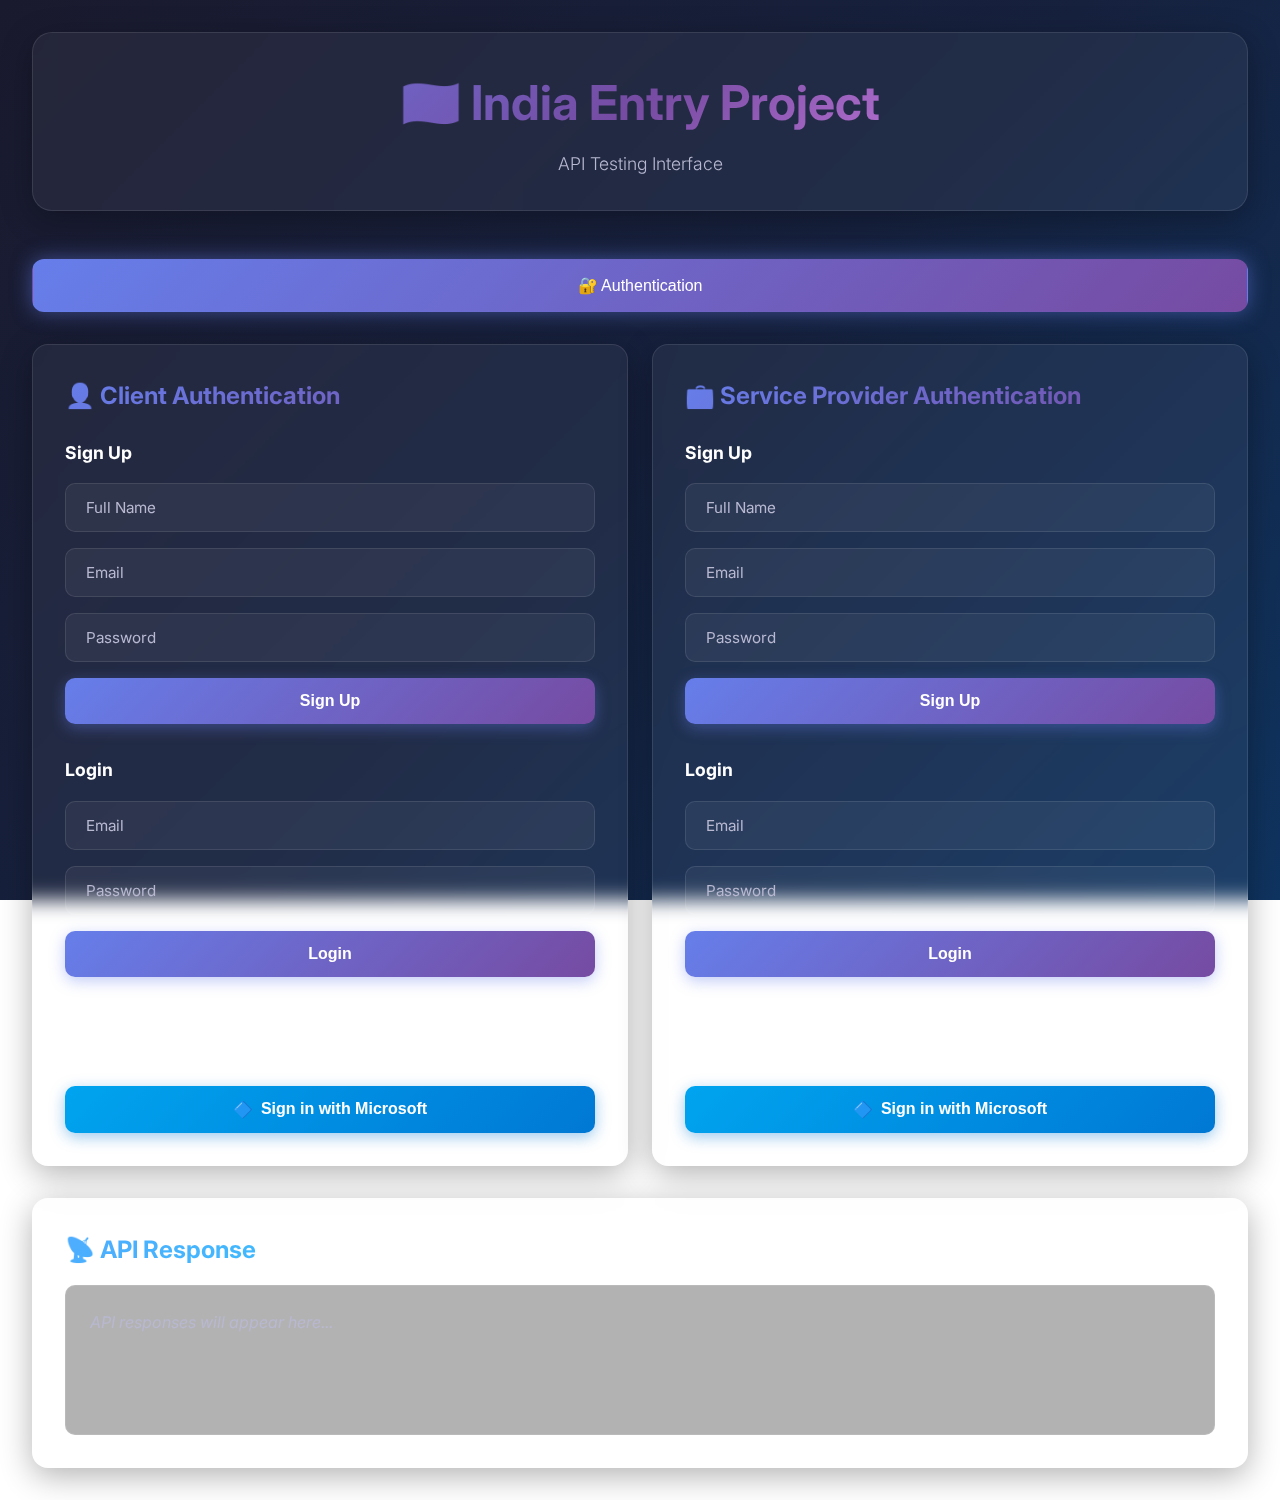
<file: frontend/index.html>
<!DOCTYPE html>
<html lang="en">
<head>
    <meta charset="UTF-8">
    <meta name="viewport" content="width=device-width, initial-scale=1.0">
    <title>India Entry Project - API Testing</title>
    <link rel="stylesheet" href="style.css">
    <link href="https://fonts.googleapis.com/css2?family=Inter:wght@300;400;500;600;700&display=swap" rel="stylesheet">
    <script src="https://accounts.google.com/gsi/client" async defer></script>
    <script src="https://alcdn.msauth.net/browser/2.14.2/js/msal-browser.min.js"></script>
</head>
<body>
    <div class="container">
        <header>
            <h1>🇮🇳 India Entry Project</h1>
            <p class="subtitle">API Testing Interface</p>
            <div id="tokenDisplay" class="token-display hidden">
                <span class="token-label">Token:</span>
                <code id="tokenValue"></code>
                <button id="copyToken" class="btn-icon">📋</button>
                <button id="clearToken" class="btn-icon">🗑️</button>
            </div>
        </header>

        <nav class="tabs">
            <button class="tab-btn active" data-tab="auth">🔐 Authentication</button>
            <button class="tab-btn" data-tab="client">👤 Client APIs</button>
            <button class="tab-btn" data-tab="service-provider">💼 Service Provider APIs</button>
        </nav>

        <!-- Authentication Tab -->
        <div id="auth" class="tab-content active">
            <div class="grid">
                <!-- Client Auth -->
                <div class="card">
                    <h2>👤 Client Authentication</h2>
                    
                    <div class="form-section">
                        <h3>Sign Up</h3>
                        <form id="clientSignupForm">
                            <input type="text" name="name" placeholder="Full Name" required>
                            <input type="email" name="email" placeholder="Email" required>
                            <input type="password" name="password" placeholder="Password" required>
                            <button type="submit" class="btn btn-primary">Sign Up</button>
                        </form>
                    </div>

                    <div class="form-section">
                        <h3>Login</h3>
                        <form id="clientLoginForm">
                            <input type="email" name="email" placeholder="Email" required>
                            <input type="password" name="password" placeholder="Password" required>
                            <button type="submit" class="btn btn-primary">Login</button>
                        </form>
                    </div>

                    <div class="oauth-section">
                        <h3>OAuth Login</h3>
                        <div id="googleButtonClient"></div>
                        <button id="microsoftLoginClient" class="btn btn-microsoft">
                            <span>🔷</span> Sign in with Microsoft
                        </button>
                    </div>
                </div>

                <!-- Service Provider Auth -->
                <div class="card">
                    <h2>💼 Service Provider Authentication</h2>
                    
                    <div class="form-section">
                        <h3>Sign Up</h3>
                        <form id="spSignupForm">
                            <input type="text" name="name" placeholder="Full Name" required>
                            <input type="email" name="email" placeholder="Email" required>
                            <input type="password" name="password" placeholder="Password" required>
                            <button type="submit" class="btn btn-primary">Sign Up</button>
                        </form>
                    </div>

                    <div class="form-section">
                        <h3>Login</h3>
                        <form id="spLoginForm">
                            <input type="email" name="email" placeholder="Email" required>
                            <input type="password" name="password" placeholder="Password" required>
                            <button type="submit" class="btn btn-primary">Login</button>
                        </form>
                    </div>

                    <div class="oauth-section">
                        <h3>OAuth Login</h3>
                        <div id="googleButtonSP"></div>
                        <button id="microsoftLoginSP" class="btn btn-microsoft">
                            <span>🔷</span> Sign in with Microsoft
                        </button>
                    </div>
                </div>
            </div>
        </div>

        <!-- Client APIs Tab -->
        <div id="client" class="tab-content">
            <div class="grid">
                <!-- Get Profile -->
                <div class="card">
                    <h2>📊 Get Profile</h2>
                    <button id="getClientProfile" class="btn btn-primary">Get Profile</button>
                    <div id="clientProfileDisplay" class="profile-display"></div>
                </div>

                <!-- Update Personal Details -->
                <div class="card">
                    <h2>👤 Update Personal Details</h2>
                    <form id="clientPersonalForm">
                        <input type="text" name="profile_photo" placeholder="Profile Photo URL">
                        <input type="text" name="location_country" placeholder="Country">
                        <input type="text" name="location_city" placeholder="City">
                        <input type="text" name="language" placeholder="Languages (comma-separated)">
                        <textarea name="bio" placeholder="Bio" rows="3"></textarea>
                        <button type="submit" class="btn btn-primary">Update Personal Details</button>
                    </form>
                </div>

                <!-- Update Company Info -->
                <div class="card">
                    <h2>🏢 Update Company Info</h2>
                    <form id="clientCompanyForm">
                        <input type="text" name="company_name" placeholder="Company Name">
                        <input type="text" name="company_size" placeholder="Company Size">
                        <input type="text" name="industry" placeholder="Industry">
                        <input type="url" name="website" placeholder="Website URL">
                        <button type="submit" class="btn btn-primary">Update Company Info</button>
                    </form>
                </div>

                <!-- Update Contact Preferences -->
                <div class="card">
                    <h2>📞 Update Contact Preferences</h2>
                    <form id="clientContactForm">
                        <select name="preferred_contact_method">
                            <option value="">Select Contact Method</option>
                            <option value="email">Email</option>
                            <option value="phone">Phone</option>
                            <option value="both">Both</option>
                        </select>
                        <input type="email" name="contact_email" placeholder="Contact Email">
                        <input type="tel" name="contact_phone" placeholder="Contact Phone">
                        <input type="text" name="timezone" placeholder="Timezone (e.g., UTC+5:30)">
                        <button type="submit" class="btn btn-primary">Update Contact Preferences</button>
                    </form>
                </div>

                <!-- Update Billing Info -->
                <div class="card">
                    <h2>💳 Update Billing Info</h2>
                    <form id="clientBillingForm">
                        <input type="text" name="billing_name" placeholder="Billing Name">
                        <input type="text" name="tax_gst_number" placeholder="Tax/GST Number">
                        <input type="email" name="billing_contact_email" placeholder="Billing Email">
                        <input type="tel" name="billing_contact_phone" placeholder="Billing Phone">
                        <textarea name="billing_address" placeholder="Billing Address" rows="3"></textarea>
                        <button type="submit" class="btn btn-primary">Update Billing Info</button>
                    </form>
                </div>
            </div>
        </div>

        <!-- Service Provider APIs Tab -->
        <div id="service-provider" class="tab-content">
            <div class="grid">
                <!-- Get Profile -->
                <div class="card">
                    <h2>📊 Get Profile</h2>
                    <button id="getSPProfile" class="btn btn-primary">Get Profile</button>
                    <div id="spProfileDisplay" class="profile-display"></div>
                </div>

                <!-- Update Professional Info -->
                <div class="card">
                    <h2>💼 Update Professional Info</h2>
                    <form id="spProfessionalForm">
                        <input type="text" name="professional_title" placeholder="Professional Title">
                        <input type="number" name="hourly_rate" placeholder="Hourly Rate" step="0.01">
                        <input type="text" name="skills" placeholder="Skills (comma-separated)">
                        <select name="availability">
                            <option value="">Select Availability</option>
                            <option value="full-time">Full Time</option>
                            <option value="part-time">Part Time</option>
                            <option value="contract">Contract</option>
                        </select>
                        <button type="submit" class="btn btn-primary">Update Professional Info</button>
                    </form>
                </div>

                <!-- Add Portfolio Project -->
                <div class="card">
                    <h2>🎨 Add Portfolio Project</h2>
                    <form id="spPortfolioForm">
                        <input type="text" name="title" placeholder="Project Title" required>
                        <textarea name="description" placeholder="Project Description" rows="3" required></textarea>
                        <input type="url" name="url" placeholder="Project URL">
                        <input type="text" name="technologies" placeholder="Technologies Used">
                        <button type="submit" class="btn btn-primary">Add Portfolio Project</button>
                    </form>
                </div>

                <!-- Add Work Experience -->
                <div class="card">
                    <h2>💼 Add Work Experience</h2>
                    <form id="spExperienceForm">
                        <input type="text" name="company" placeholder="Company Name" required>
                        <input type="text" name="position" placeholder="Position" required>
                        <input type="date" name="start_date" placeholder="Start Date" required>
                        <input type="date" name="end_date" placeholder="End Date (leave empty if current)">
                        <textarea name="description" placeholder="Job Description" rows="3"></textarea>
                        <button type="submit" class="btn btn-primary">Add Work Experience</button>
                    </form>
                </div>

                <!-- Add Education -->
                <div class="card">
                    <h2>🎓 Add Education</h2>
                    <form id="spEducationForm">
                        <input type="text" name="institution" placeholder="Institution Name" required>
                        <input type="text" name="degree" placeholder="Degree" required>
                        <input type="text" name="field_of_study" placeholder="Field of Study" required>
                        <input type="date" name="start_date" placeholder="Start Date" required>
                        <input type="date" name="end_date" placeholder="End Date">
                        <button type="submit" class="btn btn-primary">Add Education</button>
                    </form>
                </div>

                <!-- Add Certification -->
                <div class="card">
                    <h2>🏆 Add Certification</h2>
                    <form id="spCertificationForm">
                        <input type="text" name="name" placeholder="Certification Name" required>
                        <input type="text" name="issuing_organization" placeholder="Issuing Organization" required>
                        <input type="date" name="issue_date" placeholder="Issue Date" required>
                        <input type="date" name="expiry_date" placeholder="Expiry Date (if applicable)">
                        <input type="url" name="credential_url" placeholder="Credential URL">
                        <button type="submit" class="btn btn-primary">Add Certification</button>
                    </form>
                </div>

                <!-- Upload KYC -->
                <div class="card">
                    <h2>📄 Upload KYC Document</h2>
                    <form id="spKYCForm">
                        <input type="text" name="file_path" placeholder="KYC File Path/URL" required>
                        <button type="submit" class="btn btn-primary">Upload KYC</button>
                    </form>
                </div>
            </div>
        </div>

        <!-- Response Display -->
        <div class="response-section">
            <h2>📡 API Response</h2>
            <div id="responseDisplay" class="response-display">
                <p class="placeholder">API responses will appear here...</p>
            </div>
        </div>

        <!-- Notification Toast -->
        <div id="toast" class="toast hidden"></div>
    </div>

    <script src="app.js"></script>
</body>
</html>
</file>
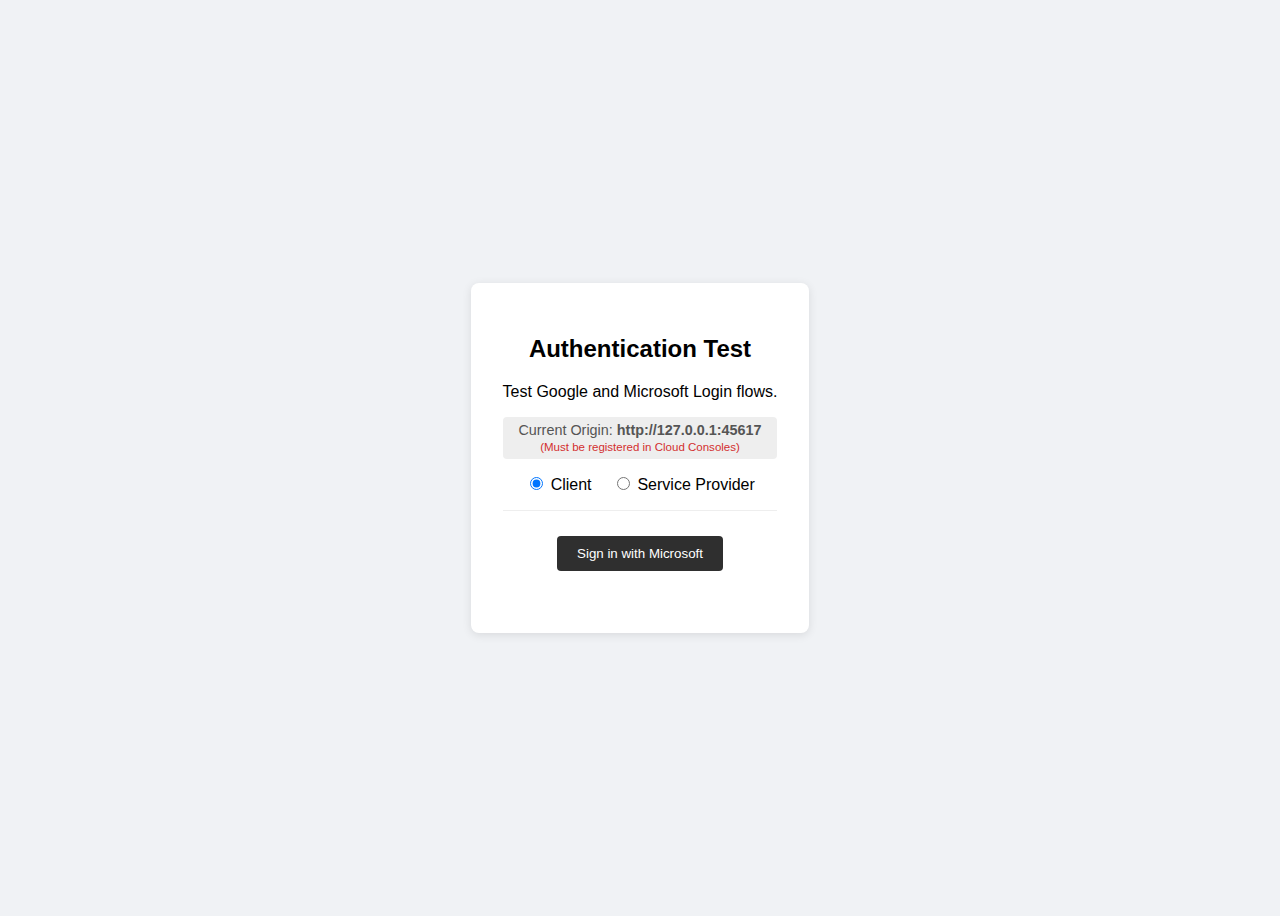
<file: static/google_login.html>
<!DOCTYPE html>
<html lang="en">

<head>
    <meta charset="UTF-8">
    <meta name="viewport" content="width=device-width, initial-scale=1.0">
    <title>Google Login Test</title>
    <script src="https://accounts.google.com/gsi/client" async defer></script>
    <script src="https://alcdn.msauth.net/browser/2.30.0/js/msal-browser.min.js"></script>
    <style>
        .btn {
            display: inline-block;
            padding: 10px 20px;
            margin: 10px;
            border: 1px solid #ccc;
            border-radius: 4px;
            cursor: pointer;
            font-family: inherit;
        }

        .btn-google {
            background: white;
            color: #444;
        }

        .btn-ms {
            background: #2F2F2F;
            color: white;
            border: none;
        }
    </style>
</head>

<body
    style="font-family: sans-serif; display: flex; flex-direction: column; align-items: center; justify-content: center; min-height: 100vh; background-color: #f0f2f5;">

    <div
        style="background: white; padding: 2rem; border-radius: 8px; box-shadow: 0 2px 10px rgba(0,0,0,0.1); text-align: center; max-width: 500px;">
        <h2>Authentication Test</h2>
        <p>Test Google and Microsoft Login flows.</p>
        <p style="font-size: 0.9em; color: #555; background: #eee; padding: 5px; border-radius: 4px;">
            Current Origin: <strong id="origin-display">Loading...</strong><br>
            <span style="font-size: 0.8em; color: #d32f2f;">(Must be registered in Cloud Consoles)</span>
        </p>

        <div style="margin-bottom: 1rem;">
            <label>
                <input type="radio" name="user_type" value="client" checked> Client
            </label>
            <label style="margin-left: 1rem;">
                <input type="radio" name="user_type" value="service_provider"> Service Provider
            </label>
        </div>

        <!-- Google -->
        <div id="g_id_onload" data-client_id="539440677347-7dadrilnks0kn51a9q1f8c3v7str0h93.apps.googleusercontent.com"
            data-callback="handleCredentialResponse" data-auto_prompt="false">
        </div>
        <div class="g_id_signin" data-type="standard" data-size="large" data-theme="outline" data-text="sign_in_with"
            data-shape="rectangular" data-logo_alignment="left">
        </div>

        <div style="margin: 15px 0; border-top: 1px solid #eee;"></div>

        <!-- Microsoft -->
        <button class="btn btn-ms" onclick="signInMicrosoft()">Sign in with Microsoft</button>

        <div id="result" style="margin-top: 20px; text-align: left; max-width: 100%; overflow-wrap: break-word;"></div>
    </div>

    <script>
        document.getElementById('origin-display').innerText = window.location.origin;

        // --- Google ---
        async function handleCredentialResponse(response) {
            sendTokenToBackend(response.credential, 'google');
        }

        // --- Microsoft ---
        const msalConfig = {
            auth: {
                clientId: "365ff30a-6fd2-4ad1-9d34-91845ccb618e",
                authority: "https://login.microsoftonline.com/aea9dfde-d6c4-4b08-be03-a56388eddc74",
                redirectUri: window.location.origin + "/static/google_login.html",
            },
            cache: {
                cacheLocation: "sessionStorage",
                storeAuthStateInCookie: false,
            }
        };

        const myMSALObj = new msal.PublicClientApplication(msalConfig);

        async function signInMicrosoft() {
            try {
                await myMSALObj.initialize();
                const loginResponse = await myMSALObj.loginPopup({
                    scopes: ["User.Read", "email", "openid", "profile"]
                });
                console.log("MS Login Response:", loginResponse);
                sendTokenToBackend(loginResponse.idToken, 'microsoft');
            } catch (error) {
                console.error("Microsoft Login Error:", error);
                document.getElementById('result').innerHTML = `<p style="color: red;">MS Error: ${error.message}</p>`;
            }
        }

        // --- Backend Function ---
        async function sendTokenToBackend(token, provider) {
            const resultDiv = document.getElementById('result');
            resultDiv.innerHTML = "Processing " + provider + " token...";

            const userType = document.querySelector('input[name="user_type"]:checked').value;
            const endpoint = `/api/v1/auth/login/${provider}/${userType}`;

            try {
                const res = await fetch(endpoint, {
                    method: 'POST',
                    headers: { 'Content-Type': 'application/json' },
                    body: JSON.stringify({ token: token })
                });

                const data = await res.json();

                if (res.ok) {
                    resultDiv.innerHTML = `<p style="color: green;"><strong>${provider} Login Successful!</strong></p>
                                           <p><strong>Access Token:</strong> ${data.access_token.substring(0, 20)}...</p>`;
                    console.log("Backend Response:", data);
                } else {
                    resultDiv.innerHTML = `<p style="color: red;"><strong>Error:</strong> ${data.detail}</p>`;
                }
            } catch (error) {
                resultDiv.innerText = "Network Error: " + error.message;
            }
        }
    </script>
</body>

</html>
</file>
<file: frontend/style.css>
* {
    margin: 0;
    padding: 0;
    box-sizing: border-box;
}

:root {
    --primary: linear-gradient(135deg, #667eea 0%, #764ba2 100%);
    --secondary: linear-gradient(135deg, #f093fb 0%, #f5576c 100%);
    --success: linear-gradient(135deg, #4facfe 0%, #00f2fe 100%);
    --danger: linear-gradient(135deg, #fa709a 0%, #fee140 100%);
    --dark: #1a1a2e;
    --dark-light: #16213e;
    --card-bg: rgba(255, 255, 255, 0.05);
    --text: #ffffff;
    --text-secondary: #b8b8d1;
    --border: rgba(255, 255, 255, 0.1);
    --shadow: 0 8px 32px rgba(0, 0, 0, 0.3);
    --glow: 0 0 20px rgba(102, 126, 234, 0.5);
}

body {
    font-family: 'Inter', -apple-system, BlinkMacSystemFont, 'Segoe UI', sans-serif;
    background: linear-gradient(135deg, #1a1a2e 0%, #16213e 50%, #0f3460 100%);
    background-attachment: fixed;
    color: var(--text);
    min-height: 100vh;
    padding: 2rem;
    line-height: 1.6;
}

.container {
    max-width: 1400px;
    margin: 0 auto;
    animation: fadeIn 0.6s ease-out;
}

@keyframes fadeIn {
    from {
        opacity: 0;
        transform: translateY(20px);
    }
    to {
        opacity: 1;
        transform: translateY(0);
    }
}

/* Header */
header {
    text-align: center;
    margin-bottom: 3rem;
    padding: 2rem;
    background: var(--card-bg);
    backdrop-filter: blur(10px);
    border-radius: 20px;
    border: 1px solid var(--border);
    box-shadow: var(--shadow);
}

header h1 {
    font-size: 3rem;
    font-weight: 700;
    background: linear-gradient(135deg, #667eea 0%, #764ba2 50%, #f093fb 100%);
    -webkit-background-clip: text;
    -webkit-text-fill-color: transparent;
    background-clip: text;
    margin-bottom: 0.5rem;
    animation: shimmer 3s infinite;
}

@keyframes shimmer {
    0%, 100% { filter: hue-rotate(0deg); }
    50% { filter: hue-rotate(20deg); }
}

.subtitle {
    color: var(--text-secondary);
    font-size: 1.1rem;
    font-weight: 300;
}

/* Token Display */
.token-display {
    margin-top: 1.5rem;
    padding: 1rem;
    background: rgba(102, 126, 234, 0.1);
    border: 1px solid rgba(102, 126, 234, 0.3);
    border-radius: 12px;
    display: flex;
    align-items: center;
    gap: 1rem;
    animation: slideDown 0.4s ease-out;
}

@keyframes slideDown {
    from {
        opacity: 0;
        transform: translateY(-10px);
    }
    to {
        opacity: 1;
        transform: translateY(0);
    }
}

.token-label {
    font-weight: 600;
    color: var(--text);
}

.token-display code {
    flex: 1;
    background: rgba(0, 0, 0, 0.3);
    padding: 0.5rem 1rem;
    border-radius: 8px;
    font-size: 0.85rem;
    overflow-x: auto;
    white-space: nowrap;
    color: #4facfe;
}

.btn-icon {
    background: rgba(255, 255, 255, 0.1);
    border: none;
    padding: 0.5rem 1rem;
    border-radius: 8px;
    cursor: pointer;
    transition: all 0.3s ease;
    font-size: 1.2rem;
}

.btn-icon:hover {
    background: rgba(255, 255, 255, 0.2);
    transform: scale(1.1);
}

.hidden {
    display: none !important;
}

/* Tabs */
.tabs {
    display: flex;
    gap: 1rem;
    margin-bottom: 2rem;
    flex-wrap: wrap;
}

.tab-btn {
    flex: 1;
    min-width: 200px;
    padding: 1rem 2rem;
    background: var(--card-bg);
    backdrop-filter: blur(10px);
    border: 1px solid var(--border);
    border-radius: 12px;
    color: var(--text-secondary);
    font-size: 1rem;
    font-weight: 500;
    cursor: pointer;
    transition: all 0.3s ease;
}

.tab-btn:hover {
    background: rgba(255, 255, 255, 0.1);
    border-color: rgba(102, 126, 234, 0.5);
    transform: translateY(-2px);
}

.tab-btn.active {
    background: var(--primary);
    border-color: transparent;
    color: var(--text);
    box-shadow: var(--glow);
}

/* Tab Content */
.tab-content {
    display: none;
    animation: fadeIn 0.4s ease-out;
}

.tab-content.active {
    display: block;
}

/* Grid */
.grid {
    display: grid;
    grid-template-columns: repeat(auto-fit, minmax(350px, 1fr));
    gap: 1.5rem;
    margin-bottom: 2rem;
}

/* Cards */
.card {
    background: var(--card-bg);
    backdrop-filter: blur(10px);
    border: 1px solid var(--border);
    border-radius: 16px;
    padding: 2rem;
    box-shadow: var(--shadow);
    transition: all 0.3s ease;
}

.card:hover {
    transform: translateY(-5px);
    box-shadow: 0 12px 40px rgba(0, 0, 0, 0.4);
    border-color: rgba(102, 126, 234, 0.3);
}

.card h2 {
    font-size: 1.5rem;
    margin-bottom: 1.5rem;
    background: linear-gradient(135deg, #667eea 0%, #764ba2 100%);
    -webkit-background-clip: text;
    -webkit-text-fill-color: transparent;
    background-clip: text;
}

.card h3 {
    font-size: 1.1rem;
    margin-bottom: 1rem;
    color: var(--text);
}

/* Forms */
.form-section {
    margin-bottom: 2rem;
}

.form-section:last-child {
    margin-bottom: 0;
}

form {
    display: flex;
    flex-direction: column;
    gap: 1rem;
}

input, textarea, select {
    width: 100%;
    padding: 0.875rem 1.25rem;
    background: rgba(255, 255, 255, 0.05);
    border: 1px solid var(--border);
    border-radius: 10px;
    color: var(--text);
    font-size: 0.95rem;
    font-family: inherit;
    transition: all 0.3s ease;
}

input:focus, textarea:focus, select:focus {
    outline: none;
    border-color: #667eea;
    background: rgba(255, 255, 255, 0.08);
    box-shadow: 0 0 0 3px rgba(102, 126, 234, 0.1);
}

input::placeholder, textarea::placeholder {
    color: var(--text-secondary);
}

textarea {
    resize: vertical;
    min-height: 100px;
}

/* Buttons */
.btn {
    padding: 0.875rem 2rem;
    border: none;
    border-radius: 10px;
    font-size: 1rem;
    font-weight: 600;
    cursor: pointer;
    transition: all 0.3s ease;
    position: relative;
    overflow: hidden;
}

.btn::before {
    content: '';
    position: absolute;
    top: 50%;
    left: 50%;
    width: 0;
    height: 0;
    border-radius: 50%;
    background: rgba(255, 255, 255, 0.2);
    transform: translate(-50%, -50%);
    transition: width 0.6s, height 0.6s;
}

.btn:hover::before {
    width: 300px;
    height: 300px;
}

.btn-primary {
    background: var(--primary);
    color: var(--text);
    box-shadow: 0 4px 15px rgba(102, 126, 234, 0.4);
}

.btn-primary:hover {
    transform: translateY(-2px);
    box-shadow: 0 6px 20px rgba(102, 126, 234, 0.6);
}

.btn-primary:active {
    transform: translateY(0);
}

.btn-microsoft {
    background: linear-gradient(135deg, #00a4ef 0%, #0078d4 100%);
    color: var(--text);
    box-shadow: 0 4px 15px rgba(0, 120, 212, 0.4);
    display: flex;
    align-items: center;
    justify-content: center;
    gap: 0.5rem;
    width: 100%;
    margin-top: 1rem;
}

.btn-microsoft:hover {
    transform: translateY(-2px);
    box-shadow: 0 6px 20px rgba(0, 120, 212, 0.6);
}

/* OAuth Section */
.oauth-section {
    margin-top: 2rem;
    padding-top: 2rem;
    border-top: 1px solid var(--border);
}

#googleButtonClient, #googleButtonSP {
    margin-bottom: 1rem;
}

/* Profile Display */
.profile-display {
    margin-top: 1rem;
    padding: 1rem;
    background: rgba(0, 0, 0, 0.2);
    border-radius: 10px;
    border: 1px solid var(--border);
}

.profile-display pre {
    color: #4facfe;
    font-size: 0.9rem;
    overflow-x: auto;
    white-space: pre-wrap;
    word-wrap: break-word;
}

.profile-display .completion-bar {
    margin-top: 1rem;
    height: 8px;
    background: rgba(255, 255, 255, 0.1);
    border-radius: 4px;
    overflow: hidden;
}

.profile-display .completion-fill {
    height: 100%;
    background: var(--success);
    transition: width 0.6s ease;
}

.profile-display .completion-text {
    margin-top: 0.5rem;
    font-size: 0.9rem;
    color: var(--text-secondary);
}

/* Response Section */
.response-section {
    margin-top: 2rem;
    background: var(--card-bg);
    backdrop-filter: blur(10px);
    border: 1px solid var(--border);
    border-radius: 16px;
    padding: 2rem;
    box-shadow: var(--shadow);
}

.response-section h2 {
    font-size: 1.5rem;
    margin-bottom: 1rem;
    background: linear-gradient(135deg, #4facfe 0%, #00f2fe 100%);
    -webkit-background-clip: text;
    -webkit-text-fill-color: transparent;
    background-clip: text;
}

.response-display {
    background: rgba(0, 0, 0, 0.3);
    border: 1px solid var(--border);
    border-radius: 10px;
    padding: 1.5rem;
    min-height: 150px;
    max-height: 500px;
    overflow-y: auto;
}

.response-display pre {
    color: #4facfe;
    font-size: 0.9rem;
    overflow-x: auto;
    white-space: pre-wrap;
    word-wrap: break-word;
}

.response-display .placeholder {
    color: var(--text-secondary);
    font-style: italic;
}

.response-display.success {
    border-color: rgba(79, 172, 254, 0.5);
}

.response-display.error {
    border-color: rgba(250, 112, 154, 0.5);
}

/* Toast Notification */
.toast {
    position: fixed;
    bottom: 2rem;
    right: 2rem;
    padding: 1rem 2rem;
    background: var(--card-bg);
    backdrop-filter: blur(10px);
    border: 1px solid var(--border);
    border-radius: 12px;
    box-shadow: var(--shadow);
    color: var(--text);
    font-weight: 500;
    animation: slideIn 0.4s ease-out;
    z-index: 1000;
    max-width: 400px;
}

@keyframes slideIn {
    from {
        transform: translateX(400px);
        opacity: 0;
    }
    to {
        transform: translateX(0);
        opacity: 1;
    }
}

.toast.success {
    border-color: rgba(79, 172, 254, 0.5);
    background: rgba(79, 172, 254, 0.1);
}

.toast.error {
    border-color: rgba(250, 112, 154, 0.5);
    background: rgba(250, 112, 154, 0.1);
}

/* Loading Spinner */
.loading {
    position: relative;
    pointer-events: none;
    opacity: 0.6;
}

.loading::after {
    content: '';
    position: absolute;
    top: 50%;
    left: 50%;
    width: 20px;
    height: 20px;
    margin: -10px 0 0 -10px;
    border: 2px solid rgba(255, 255, 255, 0.3);
    border-top-color: #fff;
    border-radius: 50%;
    animation: spin 0.8s linear infinite;
}

@keyframes spin {
    to { transform: rotate(360deg); }
}

/* Scrollbar */
::-webkit-scrollbar {
    width: 10px;
    height: 10px;
}

::-webkit-scrollbar-track {
    background: rgba(255, 255, 255, 0.05);
    border-radius: 5px;
}

::-webkit-scrollbar-thumb {
    background: rgba(102, 126, 234, 0.5);
    border-radius: 5px;
}

::-webkit-scrollbar-thumb:hover {
    background: rgba(102, 126, 234, 0.7);
}

/* Responsive */
@media (max-width: 768px) {
    body {
        padding: 1rem;
    }

    header h1 {
        font-size: 2rem;
    }

    .grid {
        grid-template-columns: 1fr;
    }

    .tabs {
        flex-direction: column;
    }

    .tab-btn {
        min-width: auto;
    }

    .toast {
        bottom: 1rem;
        right: 1rem;
        left: 1rem;
        max-width: none;
    }
}
</file>
